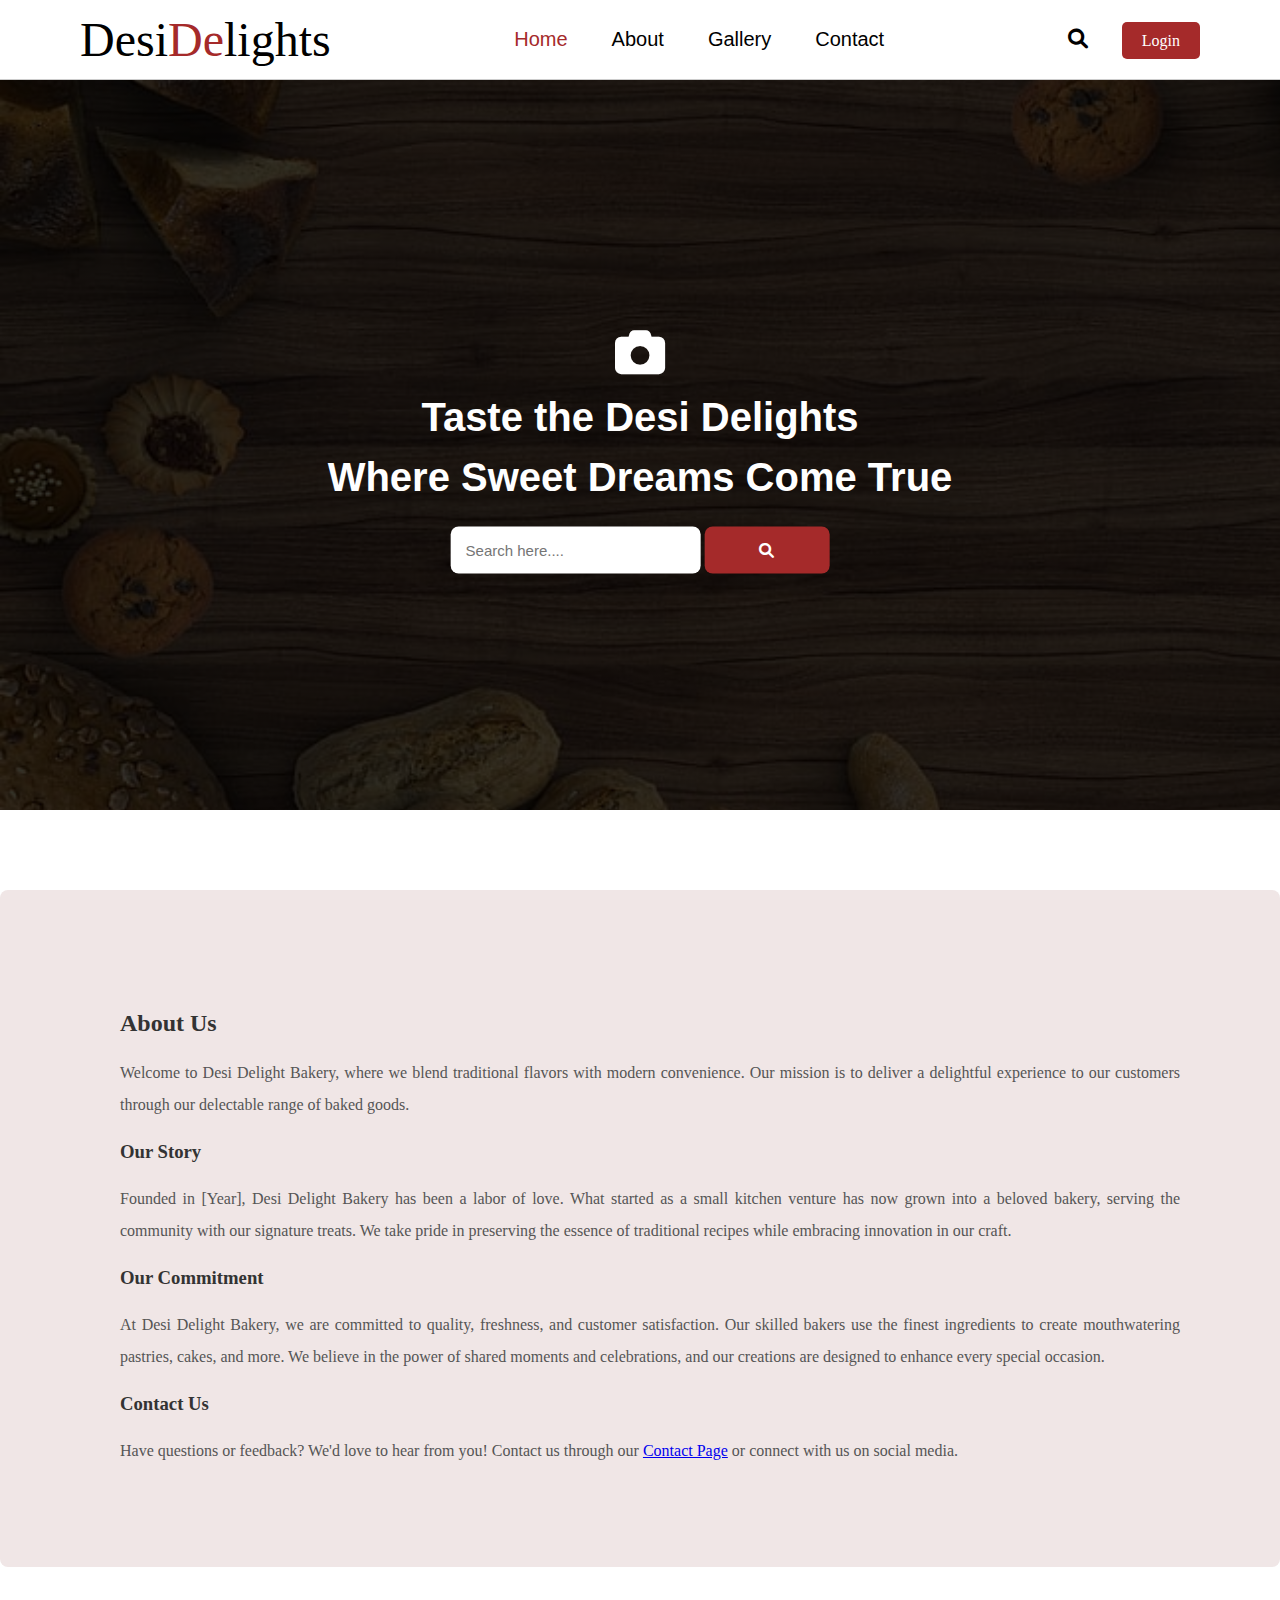
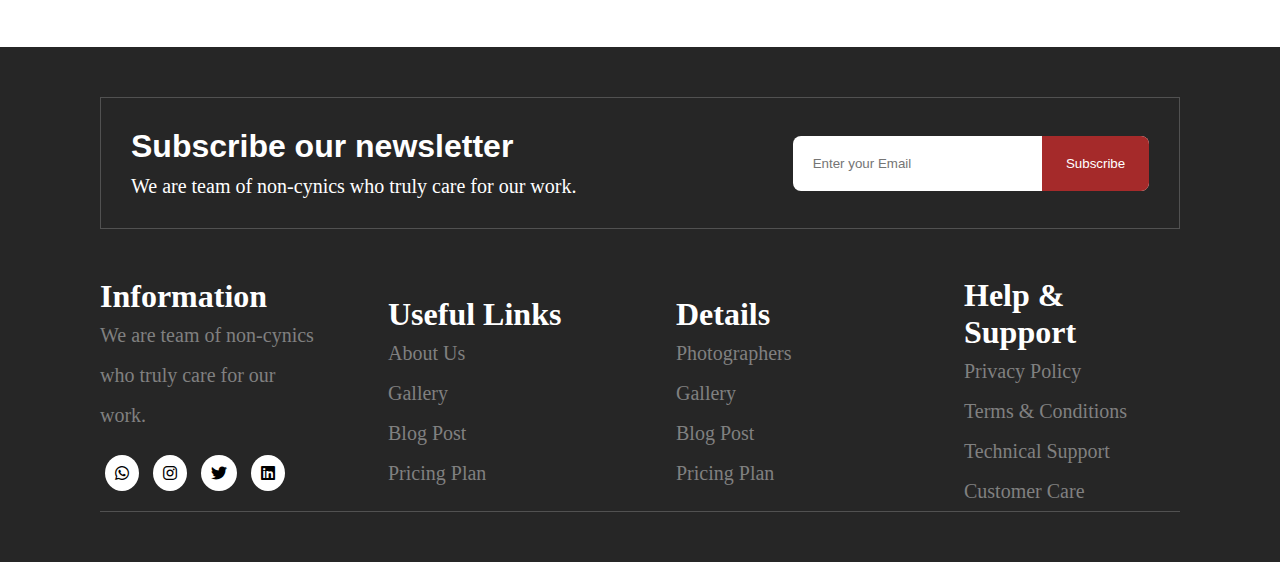
<file: about.html>
<!DOCTYPE html>
<html lang="en">
<head>
    <meta charset="UTF-8">
    <meta name="viewport" content="width=device-width, initial-scale=1.0">
    <title>About Us</title>
    <link href="https://unpkg.com/aos@2.3.1/dist/aos.css" rel="stylesheet">

    <link rel="stylesheet" type="text/css" href="style.css">
    
    <link rel="stylesheet" type="text/css" href="https://cdnjs.cloudflare.com/ajax/libs/font-awesome/6.0.0/css/all.min.css">
</head>
<body>
    <header>
        <nav>
            <div class="logo">
                Desi<span>De</span>lights
            </div>
            <div class="menu">
                <a href="Index.html">Home</a>
                <a href="about.html">About</a>
                <a href="gallery.html">Gallery</a>
                <a href="contact.html">Contact</a>
            </div>
            <div class="icon">
                <i class="fa fa-search"></i>
                <a href="Login.html">Login</a>
            </div>
        </nav>
        <section class="h-text">
            <i class="fa fa-camera" id="camera"></i>
            <h1>Taste the Desi Delights</h1>
            <h1>Where Sweet Dreams Come True</h1>
            <input type="text" name="" placeholder="Search here....">
            <button><i class="fa fa-search"></i></button>
        
            
        </section>
    </header>
    
    <div class="about-container">
        <h2>About Us</h2>
        <p>Welcome to Desi Delight Bakery, where we blend traditional flavors with modern convenience. Our mission is to deliver a delightful experience to our customers through our delectable range of baked goods.</p>
      
        <h3>Our Story</h3>
        <p>Founded in [Year], Desi Delight Bakery has been a labor of love. What started as a small kitchen venture has now grown into a beloved bakery, serving the community with our signature treats. We take pride in preserving the essence of traditional recipes while embracing innovation in our craft.</p>
      
        <h3>Our Commitment</h3>
        <p>At Desi Delight Bakery, we are committed to quality, freshness, and customer satisfaction. Our skilled bakers use the finest ingredients to create mouthwatering pastries, cakes, and more. We believe in the power of shared moments and celebrations, and our creations are designed to enhance every special occasion.</p>
      
        <h3>Contact Us</h3>
        <p>Have questions or feedback? We'd love to hear from you! Contact us through our <a href="contact.html">Contact Page</a> or connect with us on social media.</p>
      </div>
      
    
    
    <footer>
        <div class="newsletter">
            <div>
                <h2>Subscribe our newsletter</h2>
                <p>We are team of non-cynics who truly care for our work.</p>
            </div>
            <div class="ntext">
                <label>
                    <input type="text" name="" placeholder="Enter your Email">
                    <button>Subscribe</button>
                </label>
            </div>
        </div>
        <div class="f-contact">
            <div>
                <h1>Information</h1>
                <p>We are team of non-cynics who truly care for our work.</p>
                <i class="fab fa-whatsapp"></i>
                <i class="fab fa-instagram"></i>
                
                <i class="fab fa-twitter"></i>
                <i class="fab fa-linkedin"></i>
            </div>
            <div>
                <h1>Useful Links</h1>
                <p>About Us</p>
                <p>Gallery</p>
                <p>Blog Post</p>
                <p>Pricing Plan</p>
            </div>
    
            <div>
                <h1>Details</h1>
                <p>Photographers</p>
                <p>Gallery</p>
                <p>Blog Post</p>
                <p>Pricing Plan</p>
            </div>
    
            <div>
                <h1>Help & Support</h1>
                <p>Privacy Policy</p>
                <p>Terms & Conditions</p>
                <p>Technical Support</p>
                <p>Customer Care</p>
            </div>
        </div>
    </footer>
    <script src="https://code.jquery.com/jquery-3.7.1.min.js" integrity="sha256-/JqT3SQfawRcv/BIHPThkBvs0OEvtFFmqPF/lYI/Cxo=" crossorigin="anonymous"></script>
</body>
</html>
</file>
<file: style.css>
*{padding: 0; margin: 0; box-sizing: border-box;}
body{
    scroll-behavior: smooth;
    overflow: visible;
}
header{
    width: 100%;
    height: 90vh;
    background:linear-gradient(rgba(0,0,0,0.8),rgba(0,0,0,0.8)), url('img/bgbakery.jpg');
    background-size:cover ;
    background-attachment: fixed;
}
nav{
    width: 100%;
    height: 80px;
    background: white;
    color: black;
    display: flex;
    justify-content: space-between;
    align-items: center;
    padding: 0px 80px;
    position: fixed;
    top: 0;
    z-index: 1;
    border-bottom: 1px solid rgba(0,0,0,0.2);
}
.logo{
    font-family: cursive;
    font-size: 3em;

}
.logo span{
    color: brown;
}
.menu a{
    text-decoration: none;
    color: black;
    padding: 10px 20px;
    font-family: sans-serif;
    font-size: 20px;

}
.menu a:first-child{
    color: brown;
}
.menu a:hover{
    color: brown;
}
.icon i{
    font-size: 20px;
}
.icon i:hover{
    color: brown;
}
.icon a{
    text-decoration: none;
    background: brown;
    color: white;
    padding: 10px 20px;
    margin-left: 30px;
    border-radius: 5px;
}
.h-text{
    color: white;
    max-width: 700px;
    position: absolute;
    top: 50%;
    left: 50%;
    transform: translate(-50%, -50%);
    text-align: center;
}
#camera{
    font-size: 50px;
    margin-bottom: 10px;
}
.h-text h1{
    font-family: sans-serif;
    font-size: 2.5em;
    line-height: 1.5em;
}
.h-text input{
    width: 250px;
    padding: 15px;
    border: none;
    outline: none;
    font-size: 15px;
    border-radius: 8px;
}
.h-text button{
    width: 20%;
    padding: 15px;
    background-color: brown;
    color: white;
    border: none;
    outline: none;
    border-radius: 8px;
    font-size: 15px;
    margin-top: 20px;
}
.fiter-gallery{
    padding: 50px;
}
.portfolio-menue{
    text-align: center;
    margin-bottom: 20px;
}
.portfolio-menue ul li{
    list-style: none;
    display: inline-block;
    margin: 20px 0px;
    font-size: 20px;
    font-weight: bold;
    font-family: sans-serif;
    padding: 5px 15px;
    cursor: pointer;
    transition: 1s ease;
    text-align: center;

}
.portfolio-menue ul li:hover{
    color: white;
    background-color: brown;
    border-radius: 8px;
}
li.active{
    color: white;
    background-color: brown;
    border-radius: 8px;
}
.portfolio-item{
    width: 100%;
}
.portfolio-item .item{
    width: 220px;
    height: 220px;
    float: left;
    margin-bottom: 20px;
    margin-right: 20px;
}
.portfolio-item .item img{
    width: 100%;
    height: 100%;
    border-radius: 8px;
}
.member{
    width: 100%;
    padding: 20px 100px;
    font-family: sans-serif;
}
.member-info{
    text-align: center;
}
.member-info h1{
    font-size: 2.5em;
    
}
.member-info h1 span{
    color: brown;
}
.member-card{
    text-align: center;
    padding-top: 50px;
    width: 350px;
    margin: auto;
}
.member-card p{
    text-align: center;
    margin: 20px 0px;
    line-height: 2em;
    
}
.member-card h2{
    margin: 20px 0px;
}
.member-images{
    width: 150px;
    display: flex;
    margin-top: 20px;
    
}
.member-images img{
    width: 200px;
    height: 200px;
    cursor: pointer;
    transition:  0.5s ease-in-out;
}
.member-images img:hover{
    transform: scale(1.5);
}
footer{
    width: 100%;
    
    background: #262626;
    padding: 50px 100px;
}
.newsletter{
    width: 100%;
    display: flex;
    justify-content: space-between;
    align-items: center;
    padding: 30px;
    border: 1px solid rgba(255,255,255,0.2);
    color: white;
}
.newsletter >div{
    flex-basis: 50%;
}
.ntext{
    text-align: right;
}
.newsletter h2{
    font-size: 2em;
    font-family: sans-serif;
}
.newsletter p{
    font-size: 20px;
    padding-top: 10px;
}
.newsletter label{
    position: relative;
}
.newsletter input{
    padding: 20px;
    width: 70%;
    border-radius: 8px;
    border: none;
    outline: none;
    font-family: sans-serif;
}
.newsletter button{
    position: absolute;
    right: 0;
    padding: 20px;
    width: 30%;
    background: brown;
    color: white;
    border: none;
    border-radius: 0 8px 8px 0;

}
.f-contact{
    color: white;
    width: 100%;
    display: flex;
    justify-content: space-between;
    align-items: center;
    margin-top: 3em;
    border-bottom: 1px solid rgba(255,255,255,0.2);
}
.f-contact >div{
    flex-basis: 20%;
}
.f-contact p{
    line-height: 2em;
    font-size: 20px;
    color: grey;
    cursor: pointer;
}
.f-contact p:hover{
    color: white;
}
.f-contact i{
    background: white;
    color: black;
    padding: 10px;
    font-size: 16px;
    margin: 20px 5px;
    border-radius: 50%;
    transition: 0.5s ease;
}
.f-contact i:hover{
    background: transparent;
    color: white;
    border: 1px solid white;
}




.about-container {
    background-color: #f0e6e6;
    box-shadow: 0 0 10px rgba(0, 0, 0, 0.1),rgba(0, 0, 0, 0.1);
    padding: 100px;
    border-radius: 8px;
    width: 100%; /* Adjust the width as needed */
    margin: 80px auto;
    text-align: justify;
  }
  
  .about-container h2 {
    color: #333;
    padding: 20px;
    margin-left: 0;
  }
  
  .about-container h3 {
    color: #333;
    padding: 20px;
    margin-left: 0;
  }
  
  .about-container p {
    color: #555;
    line-height: 2;
    margin-left: 20px;
  }
</file>
